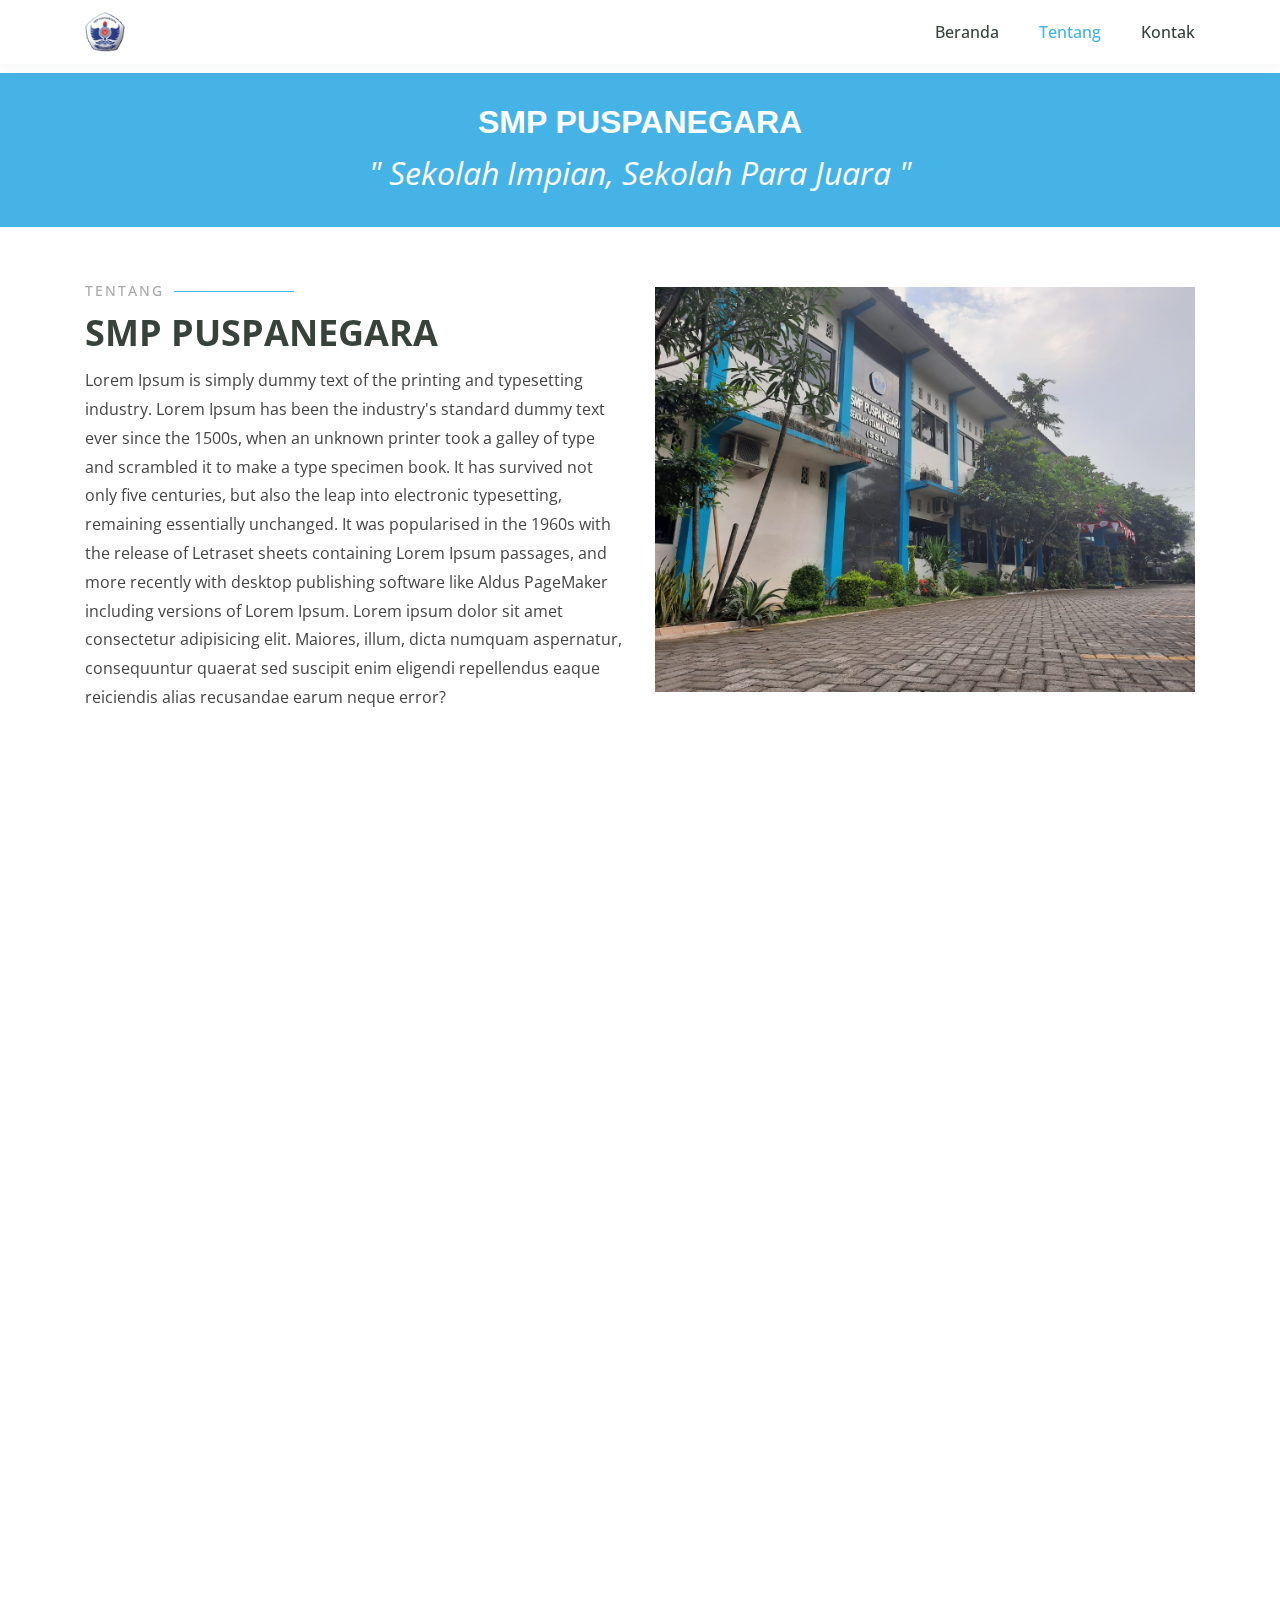
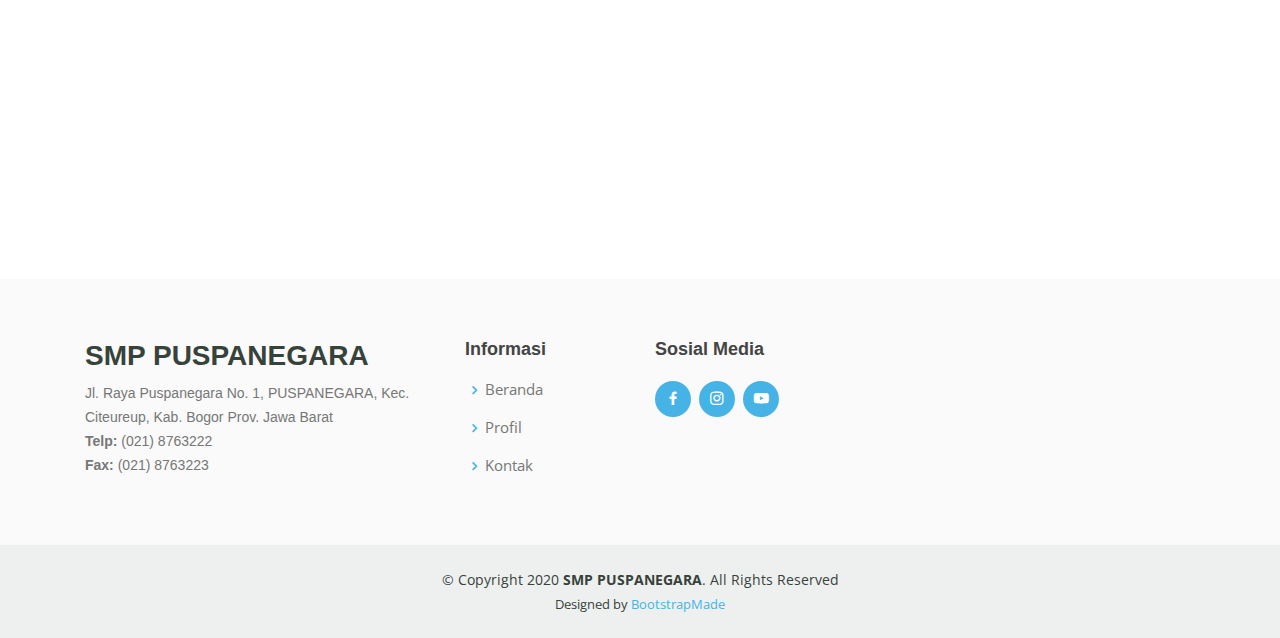
<file: about.html>
<!DOCTYPE html>
<html lang="en">

<head>
  <meta charset="utf-8">
  <meta content="width=device-width, initial-scale=1.0" name="viewport">

  <title>Tentang - SMP Puspanegara</title>
  <meta content="" name="descriptison">
  <meta content="" name="keywords">

  <link href="assets/mentor/img/logo-smp-puspanegara.png" rel="icon">

  <link href="https://fonts.googleapis.com/css?family=Open+Sans:300,300i,400,400i,600,600i,700,700i|Raleway:300,300i,400,400i,500,500i,600,600i,700,700i|Poppins:300,300i,400,400i,500,500i,600,600i,700,700i" rel="stylesheet">

  <link href="assets/mentor/vendor/bootstrap/css/bootstrap.min.css" rel="stylesheet">
  <link href="assets/mentor/vendor/icofont/icofont.min.css" rel="stylesheet">
  <link href="assets/mentor/vendor/boxicons/css/boxicons.min.css" rel="stylesheet">
  <link href="assets/mentor/vendor/remixicon/remixicon.css" rel="stylesheet">
  <link href="assets/mentor/vendor/owl.carousel/assets/owl.carousel.min.css" rel="stylesheet">
  <link href="assets/mentor/vendor/animate.css/animate.min.css" rel="stylesheet">
  <link href="assets/mentor/vendor/aos/aos.css" rel="stylesheet">

  <link href="assets/mentor/css/style.css" rel="stylesheet">
</head>

<body>

  <header id="header" class="fixed-top">
    <div class="container d-flex align-items-center">

      <a href="#" class="logo mr-auto"><img src="assets/mentor/img/logo-smp-puspanegara.png" alt="" class="img-fluid"></a>

      <nav class="nav-menu d-none d-lg-block">
        <ul>
          <li><a href="index.html">Beranda</a></li>
          <li class="active"><a href="about.html">Tentang</a></li>
          <li><a href="contact.html">Kontak</a></li>
        </ul>
      </nav>

    </div>
  </header>

  <main id="main">
    <div class="breadcrumbs" data-aos="fade-in">
      <div class="container">
        <h2>SMP PUSPANEGARA</h2>
        <p>" Sekolah Impian, Sekolah Para Juara "</p>
      </div>
    </div>

    <section id="about" class="about">
      <div class="container" data-aos="fade-up">

        <div class="row">
          <div class="col-lg-6 order-1 order-lg-2" data-aos="fade-left" data-aos-delay="100">
            <img src="assets/mentor/img/hero-bg.jpeg" class="img-fluid" alt="">
          </div>
          <div class="col-lg-6 pt-4 pt-lg-0 order-2 order-lg-1 content">
            <div class="section-title pb-0">
              <h2>tentang</h2>
              <p>SMP PUSPANEGARA</p>
            </div>
            <p>Lorem Ipsum is simply dummy text of the printing and typesetting industry. Lorem Ipsum has been the industry's standard dummy text ever since the 1500s, when an unknown printer took a galley of type and scrambled it to make a type specimen book. It has survived not only five centuries, but also the leap into electronic typesetting, remaining essentially unchanged. It was popularised in the 1960s with the release of Letraset sheets containing Lorem Ipsum passages, and more recently with desktop publishing software like Aldus PageMaker including versions of Lorem Ipsum. Lorem ipsum dolor sit amet consectetur adipisicing elit. Maiores, illum, dicta numquam aspernatur, consequuntur quaerat sed suscipit enim eligendi repellendus eaque reiciendis alias recusandae earum neque error?</p>

          </div>
        </div>

      </div>
    </section>

    <section class="vision-mission text-center" data-aos="fade-up">
      <h4 class="font-weight-bold">Visi dan Misi</h4>
      <h5 class="font-italic py-3">" Mewujudkan Peserta Didik Yang Cerdas Disiplin Dan Kreatif Cerdik Berlandaskan Iman Dan Taqwa "</h5>
    </section>

    <section class="events">
      <div class="container">

        <div class="section-title" data-aos="fade-up">
          <h2>SMP PUSPANEGARA</h2>
          <p>Ekstrakulikuler</p>
        </div>

        <div class="row justify-content-center" data-aos="fade-up">

          <div class="col-md-4 d-flex align-items-stretch">
            <div class="card">
              <div class="card-img">
                <img src="assets/mentor/img/events-1.jpg" alt="...">
              </div>
              <div class="card-body">
                <h5 class="card-title">Marching Band</h5>
              </div>
            </div>
          </div>

          <div class="col-md-4 d-flex align-items-stretch">
            <div class="card">
              <div class="card-img">
                <img src="assets/mentor/img/events-1.jpg" alt="...">
              </div>
              <div class="card-body">
                <h5 class="card-title">Palang Merah Remaja</h5>
              </div>
            </div>
          </div>

          <div class="col-md-4 d-flex align-items-stretch">
            <div class="card">
              <div class="card-img">
                <img src="assets/mentor/img/events-1.jpg" alt="...">
              </div>
              <div class="card-body">
                <h5 class="card-title">Pramuka</h5>
              </div>
            </div>
          </div>

          <div class="col-md-4 d-flex align-items-stretch">
            <div class="card">
              <div class="card-img">
                <img src="assets/mentor/img/events-1.jpg" alt="...">
              </div>
              <div class="card-body">
                <h5 class="card-title">Paskibra</h5>
              </div>
            </div>
          </div>

        </div>
      </div>
    </section>

  </main>

  <footer id="footer">

    <div class="footer-top">
      <div class="container">
        <div class="row">

          <div class="col-lg-4 col-md-6 footer-contact">
            <h3 class="font-weight-bold">SMP PUSPANEGARA</h3>
            <p>
              Jl. Raya Puspanegara No. 1, PUSPANEGARA, Kec. Citeureup, Kab. Bogor Prov. Jawa Barat<br>
              <strong>Telp:</strong>  (021) 8763222<br>
              <strong>Fax:</strong> (021) 8763223<br>
            </p>
          </div>

          <div class="col-lg-2 col-md-6 footer-links">
            <h4>Informasi</h4>
            <ul>
              <li><i class="bx bx-chevron-right"></i> <a href="#">Beranda</a></li>
              <li><i class="bx bx-chevron-right"></i> <a href="#">Profil</a></li>
              <li><i class="bx bx-chevron-right"></i> <a href="#">Kontak</a></li>
            </ul>
          </div>

          <div class="col-lg-3 col-md-6 footer-links">
            <h4>Sosial Media</h4>
            <div class="social-links text-left">
              <a href="#" class="facebook"><i class="bx bxl-facebook"></i></a>
              <a href="#" class="instagram"><i class="bx bxl-instagram"></i></a>
              <a href="#" class="youtube"><i class="bx bxl-youtube"></i></a>
            </div>
          </div>

        </div>
      </div>
    </div>

    <div class="container py-4">

      <div class="text-center">
        <div class="copyright">
          &copy; Copyright 2020 <strong><span>SMP PUSPANEGARA</span></strong>. All Rights Reserved
        </div>
        <div class="credits">
          <!-- All the links in the footer should remain intact. -->
          <!-- You can delete the links only if you purchased the pro version. -->
          <!-- Licensing information: https://bootstrapmade.com/license/ -->
          <!-- Purchase the pro version with working PHP/AJAX contact form: https://bootstrapmade.com/mentor-free-education-bootstrap-theme/ -->
          Designed by <a href="https://bootstrapmade.com/">BootstrapMade</a>
        </div>
      </div>
    </div>
  </footer>

  <a href="#" class="back-to-top"><i class="bx bx-up-arrow-alt"></i></a>
  <!-- <div id="preloader"></div> -->

  <script src="assets/mentor/vendor/jquery/jquery.min.js"></script>
  <script src="assets/mentor/vendor/bootstrap/js/bootstrap.bundle.min.js"></script>
  <script src="assets/mentor/vendor/jquery.easing/jquery.easing.min.js"></script>
  <script src="assets/mentor/vendor/php-email-form/validate.js"></script>
  <script src="assets/mentor/vendor/waypoints/jquery.waypoints.min.js"></script>
  <script src="assets/mentor/vendor/counterup/counterup.min.js"></script>
  <script src="assets/mentor/vendor/owl.carousel/owl.carousel.min.js"></script>
  <script src="assets/mentor/vendor/aos/aos.js"></script>

  <script src="assets/mentor/js/main.js"></script>

</body>

</html>
</file>
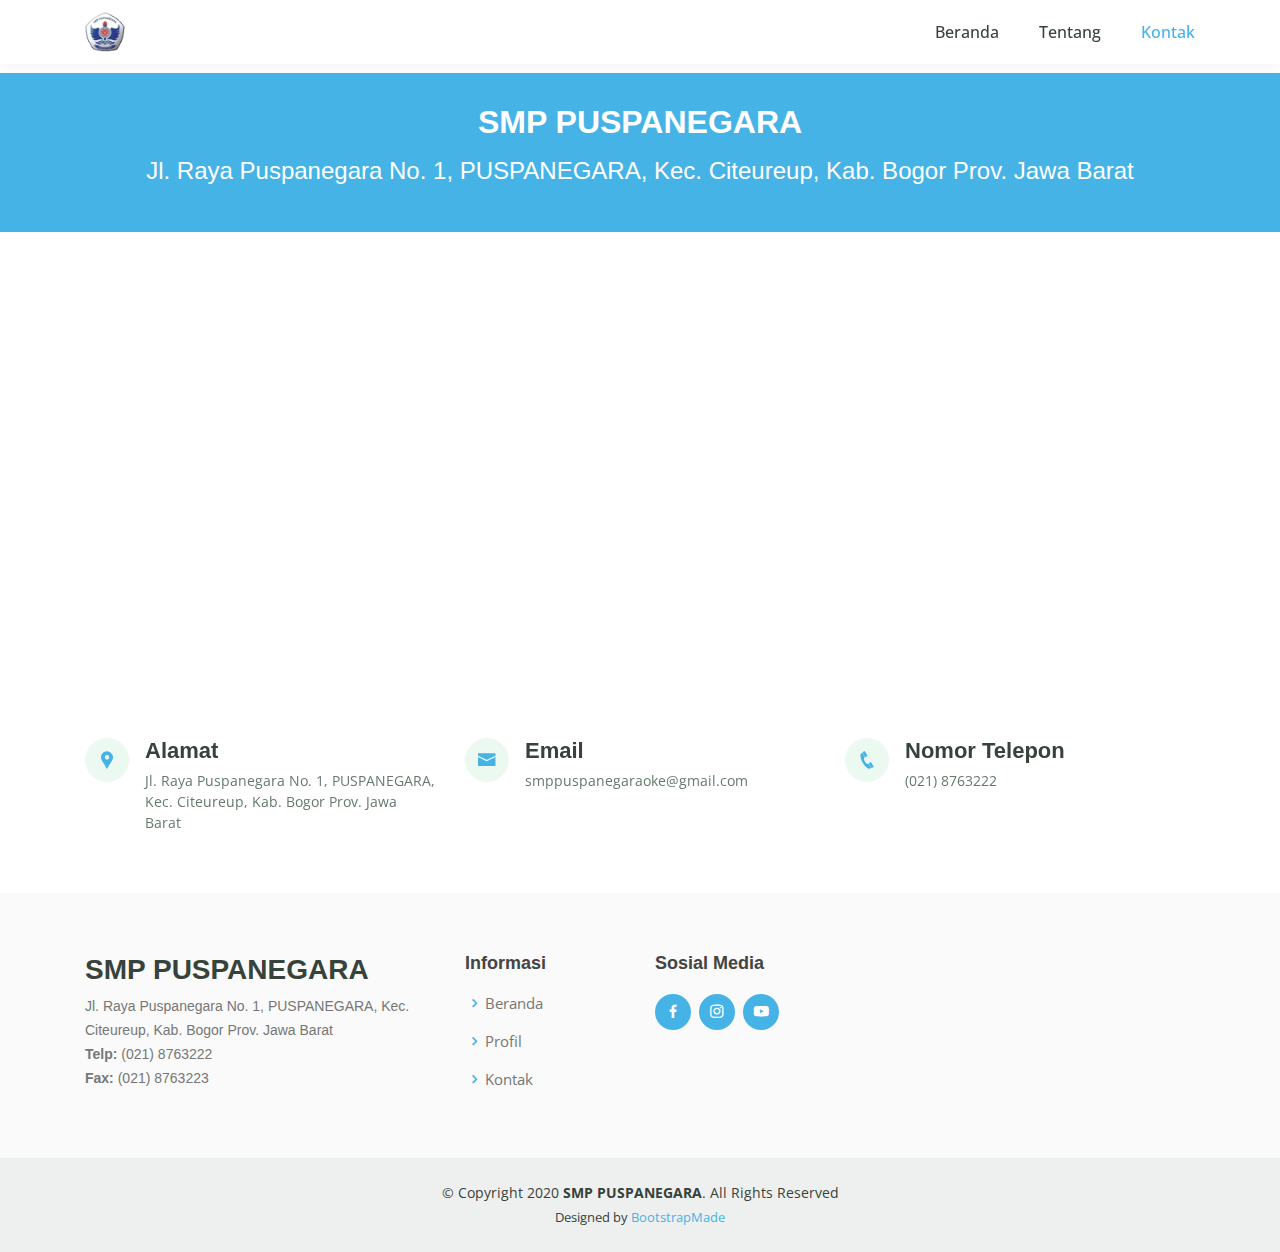
<file: contact.html>
<!DOCTYPE html>
<html lang="en">

<head>
  <meta charset="utf-8">
  <meta content="width=device-width, initial-scale=1.0" name="viewport">

  <title>Kontak - SMP Puspanegara</title>
  <meta content="" name="descriptison">
  <meta content="" name="keywords">

  <link href="assets/mentor/img/logo-smp-puspanegara.png" rel="icon">

  <link href="https://fonts.googleapis.com/css?family=Open+Sans:300,300i,400,400i,600,600i,700,700i|Raleway:300,300i,400,400i,500,500i,600,600i,700,700i|Poppins:300,300i,400,400i,500,500i,600,600i,700,700i" rel="stylesheet">

  <link href="assets/mentor/vendor/bootstrap/css/bootstrap.min.css" rel="stylesheet">
  <link href="assets/mentor/vendor/icofont/icofont.min.css" rel="stylesheet">
  <link href="assets/mentor/vendor/boxicons/css/boxicons.min.css" rel="stylesheet">
  <link href="assets/mentor/vendor/remixicon/remixicon.css" rel="stylesheet">
  <link href="assets/mentor/vendor/owl.carousel/assets/owl.carousel.min.css" rel="stylesheet">
  <link href="assets/mentor/vendor/animate.css/animate.min.css" rel="stylesheet">
  <link href="assets/mentor/vendor/aos/aos.css" rel="stylesheet">

  <link href="assets/mentor/css/style.css" rel="stylesheet">
</head>

<body>

  <header id="header" class="fixed-top">
    <div class="container d-flex align-items-center">

      <a href="#" class="logo mr-auto"><img src="assets/mentor/img/logo-smp-puspanegara.png" alt="" class="img-fluid"></a>

      <nav class="nav-menu d-none d-lg-block">
        <ul>
          <li><a href="index.html">Beranda</a></li>
          <li><a href="about.html">Tentang</a></li>
          <li class="active"><a href="contact.html">Kontak</a></li>
        </ul>
      </nav>

    </div>
  </header>

  <main id="main">

    <div class="breadcrumbs" data-aos="fade-in">
      <div class="container">
        <h2>SMP PUSPANEGARA</h2>
        <h4 class="py-2">Jl. Raya Puspanegara No. 1, PUSPANEGARA, Kec. Citeureup, Kab. Bogor Prov. Jawa Barat</h4>
      </div>
    </div>

    <section id="contact" class="contact">
      <div data-aos="fade-up">
        <iframe style="border:0; width: 100%; height: 400px;" src="https://www.google.com/maps/embed?pb=!1m18!1m12!1m3!1d15184.801172283589!2d106.86623621078364!3d-6.487154025401649!2m3!1f0!2f0!3f0!3m2!1i1024!2i768!4f13.1!3m3!1m2!1s0x0%3A0xd24f8e221cdd13c8!2sSmp%20Puspanegara!5e0!3m2!1sen!2sid!4v1601556168365!5m2!1sen!2sid" frameborder="0" allowfullscreen></iframe>
      </div>

      <div class="container" data-aos="fade-up">

        <div class="row list-info">

          <div class="col-md-4">
            <div class="info">
              <div class="address">
                <i class="icofont-google-map"></i>
                <h4>Alamat</h4>
                <p>Jl. Raya Puspanegara No. 1, PUSPANEGARA, Kec. Citeureup, Kab. Bogor Prov. Jawa Barat</p>
              </div>
            </div>
          </div>

          <div class="col-md-4">
            <div class="info">
              <div>
                <i class="icofont-envelope"></i>
                <h4>Email</h4>
                <p>smppuspanegaraoke@gmail.com</p>
              </div>
            </div>
          </div>

          <div class="col-md-4">
            <div class="info">
              <div>
                <i class="icofont-phone"></i>
                <h4>Nomor Telepon</h4>
                <p>(021) 8763222</p>
              </div>
            </div>
          </div>

        </div>

      </div>
    </section>

  </main>

  <footer id="footer">

    <div class="footer-top">
      <div class="container">
        <div class="row">

          <div class="col-lg-4 col-md-6 footer-contact">
            <h3 class="font-weight-bold">SMP PUSPANEGARA</h3>
            <p>
              Jl. Raya Puspanegara No. 1, PUSPANEGARA, Kec. Citeureup, Kab. Bogor Prov. Jawa Barat<br>
              <strong>Telp:</strong>  (021) 8763222<br>
              <strong>Fax:</strong> (021) 8763223<br>
            </p>
          </div>

          <div class="col-lg-2 col-md-6 footer-links">
            <h4>Informasi</h4>
            <ul>
              <li><i class="bx bx-chevron-right"></i> <a href="#">Beranda</a></li>
              <li><i class="bx bx-chevron-right"></i> <a href="#">Profil</a></li>
              <li><i class="bx bx-chevron-right"></i> <a href="#">Kontak</a></li>
            </ul>
          </div>

          <div class="col-lg-3 col-md-6 footer-links">
            <h4>Sosial Media</h4>
            <div class="social-links text-left">
              <a href="#" class="facebook"><i class="bx bxl-facebook"></i></a>
              <a href="#" class="instagram"><i class="bx bxl-instagram"></i></a>
              <a href="#" class="youtube"><i class="bx bxl-youtube"></i></a>
            </div>
          </div>

        </div>
      </div>
    </div>

    <div class="container py-4">

      <div class="text-center">
        <div class="copyright">
          &copy; Copyright 2020 <strong><span>SMP PUSPANEGARA</span></strong>. All Rights Reserved
        </div>
        <div class="credits">
          <!-- All the links in the footer should remain intact. -->
          <!-- You can delete the links only if you purchased the pro version. -->
          <!-- Licensing information: https://bootstrapmade.com/license/ -->
          <!-- Purchase the pro version with working PHP/AJAX contact form: https://bootstrapmade.com/mentor-free-education-bootstrap-theme/ -->
          Designed by <a href="https://bootstrapmade.com/">BootstrapMade</a>
        </div>
      </div>
    </div>
  </footer>

  <a href="#" class="back-to-top"><i class="bx bx-up-arrow-alt"></i></a>

  <!-- Vendor JS Files -->
  <script src="assets/mentor/vendor/jquery/jquery.min.js"></script>
  <script src="assets/mentor/vendor/bootstrap/js/bootstrap.bundle.min.js"></script>
  <script src="assets/mentor/vendor/jquery.easing/jquery.easing.min.js"></script>
  <script src="assets/mentor/vendor/php-email-form/validate.js"></script>
  <script src="assets/mentor/vendor/waypoints/jquery.waypoints.min.js"></script>
  <script src="assets/mentor/vendor/counterup/counterup.min.js"></script>
  <script src="assets/mentor/vendor/owl.carousel/owl.carousel.min.js"></script>
  <script src="assets/mentor/vendor/aos/aos.js"></script>

  <!-- Template Main JS File -->
  <script src="assets/mentor/js/main.js"></script>

</body>

</html>
</file>
<file: assets/mentor/css/style.css>
/**
* Template Name: Mentor - v2.1.0
* Template URL: https://bootstrapmade.com/mentor-free-education-bootstrap-theme/
* Author: BootstrapMade.com
* License: https://bootstrapmade.com/license/
*/

/*--------------------------------------------------------------
# General
--------------------------------------------------------------*/

:root {
  --primary-color: #46b3e6;
}

body {
  font-family: "Open Sans", sans-serif;
  color: #444444;
}

a {
  color: #5fcf80;
}

a:hover {
  color: #86db9f;
  text-decoration: none;
}

h1, h2, h3, h4, h5, h6 {
  font-family: "Noto Sans", sans-serif;
}

/*--------------------------------------------------------------
# Back to top button
--------------------------------------------------------------*/
.back-to-top {
  position: fixed;
  display: none;
  right: 15px;
  bottom: 15px;
  z-index: 99999;
}

.back-to-top i {
  display: flex;
  align-items: center;
  justify-content: center;
  font-size: 26px;
  width: 50px;
  height: 50px;
  border-radius: 50px;
  background: var(--primary-color);
  color: #fff;
  transition: all 0.4s;
}

.back-to-top i:hover {
  background: #3ac162;
  color: #fff;
}

/*--------------------------------------------------------------
# Preloader
--------------------------------------------------------------*/
#preloader {
  position: fixed;
  top: 0;
  left: 0;
  right: 0;
  bottom: 0;
  z-index: 9999;
  overflow: hidden;
  background: #fff;
}

#preloader:before {
  content: "";
  position: fixed;
  top: calc(50% - 30px);
  left: calc(50% - 30px);
  border: 6px solid #5fcf80;
  border-top-color: #fff;
  border-bottom-color: #fff;
  border-radius: 50%;
  width: 60px;
  height: 60px;
  -webkit-animation: animate-preloader 1s linear infinite;
  animation: animate-preloader 1s linear infinite;
}

@-webkit-keyframes animate-preloader {
  0% {
    transform: rotate(0deg);
  }
  100% {
    transform: rotate(360deg);
  }
}

@keyframes animate-preloader {
  0% {
    transform: rotate(0deg);
  }
  100% {
    transform: rotate(360deg);
  }
}

/*--------------------------------------------------------------
# Disable aos animation delay on mobile devices
--------------------------------------------------------------*/
@media screen and (max-width: 768px) {
  [data-aos-delay] {
    transition-delay: 0 !important;
  }
}

/*--------------------------------------------------------------
# Header
--------------------------------------------------------------*/
#header {
  background: #fff;
  transition: all 0.5s;
  z-index: 997;
  padding: 10px 0;
  box-shadow: 0px 0 18px rgba(55, 66, 59, 0.08);
}

#header .logo {
  font-size: 32px;
  margin: 0;
  padding: 0;
  line-height: 1;
  font-weight: 600;
  letter-spacing: 1px;
  text-transform: uppercase;
  font-family: "Open Sans", sans-serif;
}

#header .logo a {
  color: #5fcf80;
}

#header .logo img {
  max-height: 40px;
}

@media (max-width: 992px) {
  #header .logo {
    font-size: 28px;
  }
}

/*--------------------------------------------------------------
# Navigation Menu
--------------------------------------------------------------*/
/* Desktop Navigation */
.nav-menu ul {
  margin: 0;
  padding: 0;
  list-style: none;
}

.nav-menu > ul {
  display: flex;
}

.nav-menu > ul > li {
  position: relative;
  white-space: nowrap;
  padding: 10px 0 10px 40px;
}

.nav-menu a {
  display: block;
  position: relative;
  color: #37423b;
  transition: 0.3s;
  font-size: 16px;
  font-family: "Open Sans", sans-serif;
  font-weight: 500;
}

.nav-menu a:hover, .nav-menu .active > a, .nav-menu li:hover > a {
  color: var(--primary-color);
}

.nav-menu .drop-down ul {
  display: block;
  position: absolute;
  left: 24px;
  top: calc(100% + 30px);
  z-index: 99;
  opacity: 0;
  visibility: hidden;
  padding: 10px 0;
  background: #fff;
  box-shadow: 0px 0px 30px rgba(127, 137, 161, 0.3);
  transition: 0.3s;
  border-radius: 4px;
}

.nav-menu .drop-down:hover > ul {
  opacity: 1;
  top: 100%;
  visibility: visible;
}

.nav-menu .drop-down li {
  min-width: 180px;
  position: relative;
}

.nav-menu .drop-down ul a {
  padding: 10px 20px;
  font-size: 14px;
  font-weight: 500;
  text-transform: none;
  color: #37423b;
}

.nav-menu .drop-down ul a:hover, .nav-menu .drop-down ul .active > a, .nav-menu .drop-down ul li:hover > a {
  color: var(--primary-color);
}

.nav-menu .drop-down > a:after {
  content: "\ea99";
  font-family: IcoFont;
  padding-left: 5px;
}

.nav-menu .drop-down .drop-down ul {
  top: 0;
  left: calc(100% - 30px);
}

.nav-menu .drop-down .drop-down:hover > ul {
  opacity: 1;
  top: 0;
  left: 100%;
}

.nav-menu .drop-down .drop-down > a {
  padding-right: 35px;
}

.nav-menu .drop-down .drop-down > a:after {
  content: "\eaa0";
  font-family: IcoFont;
  position: absolute;
  right: 15px;
}

@media (max-width: 1366px) {
  .nav-menu .drop-down .drop-down ul {
    left: -90%;
  }
  .nav-menu .drop-down .drop-down:hover > ul {
    left: -100%;
  }
  .nav-menu .drop-down .drop-down > a:after {
    content: "\ea9d";
  }
}

/* Get Startet Button */
.get-started-btn {
  margin-left: 22px;
  background: #5fcf80;
  color: #fff;
  border-radius: 50px;
  padding: 8px 25px;
  white-space: nowrap;
  transition: 0.3s;
  font-size: 14px;
  display: inline-block;
}

.get-started-btn:hover {
  background: #3ac162;
  color: #fff;
}

@media (max-width: 768px) {
  .get-started-btn {
    margin: 0 48px 0 0;
    padding: 6px 18px;
  }
}

/* Mobile Navigation */
.mobile-nav-toggle {
  position: fixed;
  top: 17px;
  right: 15px;
  z-index: 9998;
  border: 0;
  background: none;
  font-size: 24px;
  transition: all 0.4s;
  outline: none !important;
  line-height: 1;
  cursor: pointer;
  text-align: right;
}

.mobile-nav-toggle i {
  color: #37423b;
}

.mobile-nav {
  position: fixed;
  top: 55px;
  right: 15px;
  bottom: 15px;
  left: 15px;
  z-index: 9999;
  overflow-y: auto;
  background: #fff;
  transition: ease-in-out 0.2s;
  opacity: 0;
  visibility: hidden;
  border-radius: 10px;
  padding: 10px 0;
}

.mobile-nav * {
  margin: 0;
  padding: 0;
  list-style: none;
}

.mobile-nav a {
  display: block;
  position: relative;
  color: #37423b;
  padding: 10px 20px;
  font-weight: 500;
  outline: none;
}

.mobile-nav a:hover, .mobile-nav .active > a, .mobile-nav li:hover > a {
  color: var(--primary-color);
  text-decoration: none;
}

.mobile-nav .drop-down > a:after {
  content: "\ea99";
  font-family: IcoFont;
  padding-left: 10px;
  position: absolute;
  right: 15px;
}

.mobile-nav .active.drop-down > a:after {
  content: "\eaa1";
}

.mobile-nav .drop-down > a {
  padding-right: 35px;
}

.mobile-nav .drop-down ul {
  display: none;
  overflow: hidden;
}

.mobile-nav .drop-down li {
  padding-left: 20px;
}

.mobile-nav-overly {
  width: 100%;
  height: 100%;
  z-index: 9997;
  top: 0;
  left: 0;
  position: fixed;
  background: rgba(32, 38, 34, 0.6);
  overflow: hidden;
  display: none;
  transition: ease-in-out 0.2s;
}

.mobile-nav-active {
  overflow: hidden;
}

.mobile-nav-active .mobile-nav {
  opacity: 1;
  visibility: visible;
}

.mobile-nav-active .mobile-nav-toggle i {
  color: #fff;
}

/*--------------------------------------------------------------
# Hero Section
--------------------------------------------------------------*/
#hero {
  width: 100%;
  height: 100vh;
  background: url("../img/hero-bg.jpeg") top center;
  background-size: cover;
  position: relative;
}

#hero:before {
  content: "";
  background: rgba(0, 0, 0, 0.4);
  position: absolute;
  bottom: 0;
  top: 0;
  left: 0;
  right: 0;
}

#hero .container {
  padding-top: 72px;
}

@media (max-width: 992px) {
  #hero .container {
    padding-top: 62px;
  }
}

#hero h1 {
  margin: 0;
  font-size: 48px;
  font-weight: 700;
  line-height: 56px;
  color: #fff;
  font-family: "Open Sans", sans-serif;
}

#hero h2 {
  color: #eee;
  margin: 10px 0 0 0;
  font-size: 24px;
}

#hero .btn-get-started {
  font-family: "Noto Sans", sans-serif;
  font-weight: 500;
  font-size: 15px;
  letter-spacing: 1px;
  display: inline-block;
  padding: 10px 35px;
  border-radius: 50px;
  transition: 0.5s;
  margin-top: 30px;
  border: 2px solid #fff;
  color: #fff;
}

#hero .btn-get-started:hover {
  background: #5fcf80;
  border: 2px solid #5fcf80;
}

@media (min-width: 1024px) {
  #hero {
    background-attachment: fixed;
  }
}

@media (max-width: 768px) {
  #hero {
    height: 100vh;
  }
  #hero h1 {
    font-size: 28px;
    line-height: 36px;
  }
  #hero h2 {
    font-size: 18px;
    line-height: 24px;
  }
}

@media (max-width: 1024px) {
  #hero .container {
    text-align: center;
  }
}

/*--------------------------------------------------------------
# Sections General
--------------------------------------------------------------*/
section {
  padding: 60px 0;
  overflow: hidden;
}

.section-bg {
  background-color: #f6f7f6;
}

.section-title {
  padding-bottom: 40px;
}

.section-title h2 {
  font-size: 14px;
  font-weight: 500;
  padding: 0;
  line-height: 1px;
  margin: 0 0 5px 0;
  letter-spacing: 2px;
  text-transform: uppercase;
  color: #aaaaaa;
  font-family: "Open Sans", sans-serif;
}

.section-title h2::after {
  content: "";
  width: 120px;
  height: 1px;
  display: inline-block;
  background: var(--primary-color);
  margin: 4px 10px;
}

.section-title p {
  margin: 0;
  margin: 0;
  font-size: 36px;
  font-weight: 700;
  text-transform: uppercase;
  font-family: "Open Sans", sans-serif;
  color: #37423b;
}

.breadcrumbs {
  margin-top: 73px;
  text-align: center;
  background: var(--primary-color);
  padding: 30px 0;
  color: #fff;
}

@media (max-width: 992px) {
  .breadcrumbs {
    margin-top: 63px;
  }
}

.breadcrumbs h2 {
  font-size: 32px;
  font-weight: bold;
}

.breadcrumbs p {
  font-size: 32px;
  margin-bottom: 0;
  font-style: italic;
}

/*--------------------------------------------------------------
# About
--------------------------------------------------------------*/
/* .about .content h3 {
  font-weight: 600;
  font-size: 26px;
}

.about .content ul {
  list-style: none;
  padding: 0;
}

.about .content ul li {
  padding-bottom: 10px;
}

.about .content ul i {
  font-size: 20px;
  padding-right: 4px;
  color: #46b3e6;
} */

.about .content p {
  line-height: 1.8;
}

.about .content .learn-more-btn {
  background: var(--primary-color);
  color: #fff;
  border-radius: 50px;
  padding: 10px 26px;
  white-space: nowrap;
  transition: 0.3s;
  font-size: 14px;
  display: inline-block;
}

.about .content .learn-more-btn:hover {
  background: #2aa1d8;
  color: #fff;
}

@media (max-width: 768px) {
  .about .content .learn-more-btn {
    margin: 0 48px 0 0;
    padding: 10px 26px;
  }

  .about .content p {
    padding-top: 20px;
    line-height: normal;
  }
}

/*--------------------------------------------------------------
# Counts
--------------------------------------------------------------*/
.counts {
  padding: 30px 0;
}

.counts .counters span {
  font-size: 48px;
  display: block;
  color: var(--primary-color);
  font-weight: 700;
}

.counts .counters p {
  padding: 0;
  margin: 0 0 20px 0;
  font-family: "Noto Sans", sans-serif;
  font-size: 15px;
  font-weight: 600;
  color: #37423b;
}

/*--------------------------------------------------------------
# Why Us
--------------------------------------------------------------*/
.why-us .content {
  padding: 30px;
  background: #5fcf80;
  border-radius: 4px;
  color: #fff;
}

.why-us .content h3 {
  font-weight: 700;
  font-size: 34px;
  margin-bottom: 30px;
}

.why-us .content p {
  margin-bottom: 30px;
}

.why-us .content .more-btn {
  display: inline-block;
  background: rgba(255, 255, 255, 0.2);
  padding: 6px 30px 8px 30px;
  color: #fff;
  border-radius: 50px;
  transition: all ease-in-out 0.4s;
}

.why-us .content .more-btn i {
  font-size: 14px;
}

.why-us .content .more-btn:hover {
  color: #5fcf80;
  background: #fff;
}

.why-us .icon-boxes .icon-box {
  text-align: center;
  background: #fff;
  padding: 40px 30px;
  width: 100%;
  border: 1px solid #eef0ef;
}

.why-us .icon-boxes .icon-box i {
  font-size: 32px;
  padding: 18px;
  color: #5fcf80;
  margin-bottom: 30px;
  background: #ecf9f0;
  border-radius: 50px;
}

.why-us .icon-boxes .icon-box h4 {
  font-size: 20px;
  font-weight: 700;
  margin: 0 0 30px 0;
}

.why-us .icon-boxes .icon-box p {
  font-size: 15px;
  color: #848484;
}

/*--------------------------------------------------------------
# Features
--------------------------------------------------------------*/
.features {
  padding-top: 0px;
}

.features .icon-box {
  display: flex;
  align-items: center;
  padding: 20px;
  transition: 0.3s;
  border: 1px solid #eef0ef;
}

.features .icon-box i {
  font-size: 32px;
  padding-right: 10px;
  line-height: 1;
}

.features .icon-box h3 {
  font-weight: 700;
  margin: 0;
  padding: 0;
  line-height: 1;
  font-size: 16px;
}

.features .icon-box h3 a {
  color: #37423b;
  transition: 0.3s;
}

/* .features .icon-box:hover {
  border-color: #46b3e6;
}

.features .icon-box:hover h3 a {
  color: #46b3e6;
} */

/*--------------------------------------------------------------
# Courses
--------------------------------------------------------------*/
.courses .course-item {
  border-radius: 5px;
  border: 1px solid #eef0ef;
}

.courses .course-content {
  padding: 15px;
}

.courses .course-content h3 {
  font-weight: 700;
  font-size: 20px;
}

.courses .course-content h3 a {
  color: #37423b;
  transition: 0.3s;
}

.courses .course-content h3 a:hover {
  color: #5fcf80;
}

.courses .course-content p {
  font-size: 14px;
  color: #777777;
}

.courses .course-content h4 {
  font-size: 14px;
  background: #5fcf80;
  padding: 7px 14px;
  color: #fff;
  margin: 0;
}

.courses .course-content .price {
  margin: 0;
  font-weight: 700;
  font-size: 18px;
  color: #37423b;
}

.courses .trainer {
  padding-top: 15px;
  border-top: 1px solid #eef0ef;
}

.courses .trainer .trainer-profile img {
  max-width: 50px;
  border-radius: 50px;
}

.courses .trainer .trainer-profile span {
  padding-left: 10px;
  font-weight: 600;
  font-size: 16px;
  color: #5a6c60;
}

.courses .trainer .trainer-rank {
  font-size: 18px;
  color: #657a6d;
}

/*--------------------------------------------------------------
# Trainers
--------------------------------------------------------------*/
.trainers .member {
  text-align: center;
  margin-bottom: 20px;
  background: #fff;
  border: 1px solid #eef0ef;
}

.trainers .member img {
  margin: -1px -1px 30px -1px;
}

.trainers .member .member-content {
  padding: 0 20px 30px 20px;
}

.trainers .member h4 {
  font-weight: 700;
  margin-bottom: 2px;
  font-size: 18px;
}

.trainers .member span {
  font-style: italic;
  display: block;
  font-size: 13px;
}

.trainers .member p {
  padding-top: 10px;
  font-size: 14px;
  font-style: italic;
  color: #aaaaaa;
}

.trainers .member .social {
  margin-top: 15px;
}

.trainers .member .social a {
  color: #7e9486;
  transition: 0.3s;
}

.trainers .member .social a:hover {
  color: #5fcf80;
}

.trainers .member .social i {
  font-size: 18px;
  margin: 0 2px;
}

/*--------------------------------------------------------------
# Testimonials
--------------------------------------------------------------*/
.testimonials .testimonial-wrap {
  padding-left: 50px;
}

.testimonials .testimonial-item {
  box-sizing: content-box;
  padding: 30px 30px 30px 60px;
  margin: 30px 15px;
  min-height: 200px;
  border: 1px solid #eef0ef;
  position: relative;
  background: #fff;
}

.testimonials .testimonial-item .testimonial-img {
  width: 90px;
  border-radius: 10px;
  border: 6px solid #fff;
  position: absolute;
  left: -45px;
}

.testimonials .testimonial-item h3 {
  font-size: 18px;
  font-weight: bold;
  margin: 10px 0 5px 0;
  color: #111;
}

.testimonials .testimonial-item h4 {
  font-size: 14px;
  color: #999;
  margin: 0;
}

.testimonials .testimonial-item .quote-icon-left, .testimonials .testimonial-item .quote-icon-right {
  color: #c1ecce;
  font-size: 26px;
}

.testimonials .testimonial-item .quote-icon-left {
  display: inline-block;
  left: -5px;
  position: relative;
}

.testimonials .testimonial-item .quote-icon-right {
  display: inline-block;
  right: -5px;
  position: relative;
  top: 10px;
}

.testimonials .testimonial-item p {
  font-style: italic;
  margin: 15px auto 15px auto;
}

.testimonials .owl-nav, .testimonials .owl-dots {
  margin-top: 5px;
  text-align: center;
}

.testimonials .owl-dot {
  display: inline-block;
  margin: 0 5px;
  width: 12px;
  height: 12px;
  border-radius: 50%;
  background-color: #ddd !important;
}

.testimonials .owl-dot.active {
  background-color: #5fcf80 !important;
}

@media (max-width: 767px) {
  .testimonials .testimonial-wrap {
    padding-left: 0;
  }
  .testimonials .testimonial-item {
    padding: 30px;
    margin: 15px;
  }
  .testimonials .testimonial-item .testimonial-img {
    position: static;
    left: auto;
  }
}

/*--------------------------------------------------------------
# Cource Details
--------------------------------------------------------------*/
.course-details h3 {
  font-size: 24px;
  margin: 30px 0 15px 0;
  font-weight: 700;
  position: relative;
  padding-bottom: 10px;
}

.course-details h3:before {
  content: '';
  position: absolute;
  display: block;
  width: 100%;
  height: 1px;
  background: #eef0ef;
  bottom: 0;
  left: 0;
}

.course-details h3:after {
  content: '';
  position: absolute;
  display: block;
  width: 60px;
  height: 1px;
  background: #5fcf80;
  bottom: 0;
  left: 0;
}

.course-details .course-info {
  background: #f6f7f6;
  padding: 10px 15px;
  margin-bottom: 15px;
}

.course-details .course-info h5 {
  font-weight: 400;
  font-size: 16px;
  margin: 0;
  font-family: "Open Sans", sans-serif;
}

.course-details .course-info p {
  margin: 0;
  font-weight: 600;
}

.course-details .course-info a {
  color: #657a6d;
}

/*--------------------------------------------------------------
# Cource Details Tabs
--------------------------------------------------------------*/
.cource-details-tabs {
  overflow: hidden;
  padding-top: 0;
}

.cource-details-tabs .nav-tabs {
  border: 0;
}

.cource-details-tabs .nav-link {
  border: 0;
  padding: 12px 15px 12px 0;
  transition: 0.3s;
  color: #37423b;
  border-radius: 0;
  border-right: 2px solid #e2e7e4;
  font-weight: 600;
  font-size: 15px;
}

.cource-details-tabs .nav-link:hover {
  color: #5fcf80;
}

.cource-details-tabs .nav-link.active {
  color: #5fcf80;
  border-color: #5fcf80;
}

.cource-details-tabs .tab-pane.active {
  -webkit-animation: fadeIn 0.5s ease-out;
  animation: fadeIn 0.5s ease-out;
}

.cource-details-tabs .details h3 {
  font-size: 26px;
  font-weight: 600;
  margin-bottom: 20px;
  color: #37423b;
}

.cource-details-tabs .details p {
  color: #777777;
}

.cource-details-tabs .details p:last-child {
  margin-bottom: 0;
}

@media (max-width: 992px) {
  .cource-details-tabs .nav-link {
    border: 0;
    padding: 15px;
  }
  .cource-details-tabs .nav-link.active {
    color: #fff;
    background: #5fcf80;
  }
}

/*--------------------------------------------------------------
# Events
--------------------------------------------------------------*/
.events .card {
  border: 0;
  padding: 0 30px;
  margin-bottom: 60px;
  position: relative;
}

.events .card-img {
  width: calc(100% + 60px);
  margin-left: -30px;
  overflow: hidden;
  z-index: 9;
  border-radius: 0;
}

.events .card-img img {
  max-width: 100%;
  transition: all 0.3s ease-in-out;
}

.events .card-body {
  z-index: 10;
  background: #fff;
  border-top: 4px solid #fff;
  padding: 10px 20px;
  box-shadow: 0px 2px 15px rgba(0, 0, 0, 0.1);
  margin-top: -20px;
  transition: 0.3s;
}

.events .card-title {
  font-weight: 700;
  text-align: center;
  margin-bottom: 0;
}

.events .card-title a {
  color: #37423b;
  transition: 0.3s;
}

.events .card-text {
  color: #5e5e5e;
}

.events .read-more a {
  color: #777777;
  text-transform: uppercase;
  font-weight: 600;
  font-size: 12px;
  transition: 0.3s;
}

.events .read-more a:hover {
  color: #5fcf80;
}

.events .card:hover img {
  transform: scale(1.1);
}

.events .card:hover .card-body {
  border-color: var(--primary-color);
}

.events .card:hover .card-body .card-title a {
  color: var(--primary-color);
}

/*--------------------------------------------------------------
# Pricing
--------------------------------------------------------------*/
.pricing .box {
  padding: 20px;
  background: #fff;
  text-align: center;
  border: 1px solid #eef0ef;
  border-radius: 0;
  position: relative;
  overflow: hidden;
}

.pricing h3 {
  font-weight: 400;
  margin: -20px -20px 20px -20px;
  padding: 20px 15px;
  font-size: 16px;
  font-weight: 600;
  color: #777777;
  background: #f8f8f8;
}

.pricing h4 {
  font-size: 36px;
  color: #5fcf80;
  font-weight: 600;
  font-family: "Open Sans", sans-serif;
  margin-bottom: 20px;
}

.pricing h4 sup {
  font-size: 20px;
  top: -15px;
  left: -3px;
}

.pricing h4 span {
  color: #bababa;
  font-size: 16px;
  font-weight: 300;
}

.pricing ul {
  padding: 0;
  list-style: none;
  color: #444444;
  text-align: center;
  line-height: 20px;
  font-size: 14px;
}

.pricing ul li {
  padding-bottom: 16px;
}

.pricing ul i {
  color: #5fcf80;
  font-size: 18px;
  padding-right: 4px;
}

.pricing ul .na {
  color: #ccc;
  text-decoration: line-through;
}

.pricing .btn-wrap {
  margin: 20px -20px -20px -20px;
  padding: 20px 15px;
  background: #f8f8f8;
  text-align: center;
}

.pricing .btn-buy {
  background: #5fcf80;
  display: inline-block;
  padding: 8px 35px;
  border-radius: 50px;
  color: #fff;
  transition: none;
  font-size: 14px;
  font-weight: 400;
  font-family: "Noto Sans", sans-serif;
  font-weight: 600;
  transition: 0.3s;
}

.pricing .btn-buy:hover {
  background: #3ac162;
}

.pricing .featured h3 {
  color: #fff;
  background: #5fcf80;
}

.pricing .advanced {
  width: 200px;
  position: absolute;
  top: 18px;
  right: -68px;
  transform: rotate(45deg);
  z-index: 1;
  font-size: 14px;
  padding: 1px 0 3px 0;
  background: #5fcf80;
  color: #fff;
}

/*--------------------------------------------------------------
# Contact
--------------------------------------------------------------*/
.contact {
  padding-top: 0;
}

.contact .info {
  width: 100%;
  background: #fff;
}

.contact .info i {
  font-size: 20px;
  color: var(--primary-color);
  float: left;
  width: 44px;
  height: 44px;
  background: #ecf9f0;
  display: flex;
  justify-content: center;
  align-items: center;
  border-radius: 50px;
  transition: all 0.3s ease-in-out;
}

.contact .info h4 {
  padding: 0 0 0 60px;
  font-size: 22px;
  font-weight: 600;
  margin-bottom: 5px;
  color: #37423b;
}

.contact .info p {
  padding: 0 0 0 60px;
  margin-bottom: 0;
  font-size: 14px;
  color: #657a6d;
}

.contact .info .email, .contact .info .phone {
  margin-top: 40px;
}

.contact .info .email:hover i, .contact .info .address:hover i, .contact .info .phone:hover i {
  background: #5fcf80;
  color: #fff;
}

.contact .php-email-form {
  width: 100%;
  background: #fff;
}

.contact .php-email-form .form-group {
  padding-bottom: 8px;
}

.contact .php-email-form .validate {
  display: none;
  color: red;
  margin: 0 0 15px 0;
  font-weight: 400;
  font-size: 13px;
}

.contact .php-email-form .error-message {
  display: none;
  color: #fff;
  background: #ed3c0d;
  text-align: left;
  padding: 15px;
  font-weight: 600;
}

.contact .php-email-form .error-message br + br {
  margin-top: 25px;
}

.contact .php-email-form .sent-message {
  display: none;
  color: #fff;
  background: #18d26e;
  text-align: center;
  padding: 15px;
  font-weight: 600;
}

.contact .php-email-form .loading {
  display: none;
  background: #fff;
  text-align: center;
  padding: 15px;
}

.contact .php-email-form .loading:before {
  content: "";
  display: inline-block;
  border-radius: 50%;
  width: 24px;
  height: 24px;
  margin: 0 10px -6px 0;
  border: 3px solid #18d26e;
  border-top-color: #eee;
  -webkit-animation: animate-loading 1s linear infinite;
  animation: animate-loading 1s linear infinite;
}

.contact .php-email-form input, .contact .php-email-form textarea {
  border-radius: 4px;
  box-shadow: none;
  font-size: 14px;
}

.contact .php-email-form input:focus, .contact .php-email-form textarea:focus {
  border-color: #5fcf80;
}

.contact .php-email-form input {
  height: 44px;
}

.contact .php-email-form textarea {
  padding: 10px 12px;
}

.contact .php-email-form button[type="submit"] {
  background: #5fcf80;
  border: 0;
  padding: 10px 35px;
  color: #fff;
  transition: 0.4s;
  border-radius: 50px;
}

.contact .php-email-form button[type="submit"]:hover {
  background: #3ac162;
}

@-webkit-keyframes animate-loading {
  0% {
    transform: rotate(0deg);
  }
  100% {
    transform: rotate(360deg);
  }
}

@keyframes animate-loading {
  0% {
    transform: rotate(0deg);
  }
  100% {
    transform: rotate(360deg);
  }
}

.contact .list-info {
  margin-top: 100px!important;
}

@media screen and (max-width: 1024px) {
  .contact .list-info {
    margin-top: 0!important;
  }

  .contact .list-info .col-md-4 {
    margin-top: 60px;
  }
}

/*--------------------------------------------------------------
# Footer
--------------------------------------------------------------*/
#footer {
  color: #37423b;
  font-size: 14px;
  background: #eef0ef;
}

#footer .footer-top {
  padding: 60px 0 30px 0;
  background: #f9faf9;
}

#footer .footer-top .footer-contact {
  margin-bottom: 30px;
}

#footer .footer-top .footer-contact h4 {
  font-size: 22px;
  margin: 0 0 30px 0;
  padding: 2px 0 2px 0;
  line-height: 1;
  font-weight: 700;
}

#footer .footer-top .footer-contact p {
  font-size: 14px;
  line-height: 24px;
  margin-bottom: 0;
  font-family: "Noto Sans", sans-serif;
  color: #777777;
}

#footer .footer-top h4 {
  font-size: 16px;
  font-weight: bold;
  color: #444444;
  position: relative;
  padding-bottom: 12px;
}

#footer .footer-top .footer-links {
  margin-bottom: 30px;
}

#footer .footer-top .footer-links h4 {
  font-size: 18px;
}

#footer .footer-top .footer-links ul {
  list-style: none;
  padding: 0;
  margin: 0;
}

#footer .footer-top .footer-links ul i {
  padding-right: 2px;
  color: var(--primary-color);
  font-size: 18px;
  line-height: 1;
}

#footer .footer-top .footer-links ul li {
  padding: 10px 0;
  display: flex;
  align-items: center;
}

#footer .footer-top .footer-links ul li:first-child {
  padding-top: 0;
}

#footer .footer-top .footer-links ul a {
  color: #777777;
  transition: 0.3s;
  display: inline-block;
  line-height: 1;
  font-size: 15px;
}

#footer .footer-top .footer-links ul a:hover {
  text-decoration: none;
  color: var(--primary-color);
}

#footer .footer-top .footer-socmed {
  margin-bottom: 30px;
}

#footer .footer-top .footer-socmed ul {
  list-style: none;
  padding: 0;
  margin: 0;
}

#footer .footer-top .footer-socmed ul i {
  padding-right: 2px;
  color: var(--primary-color);
  font-size: 18px;
  line-height: 1;
}

#footer .footer-top .footer-socmed ul li {
  padding: 10px 0;
  display: flex;
  align-items: center;
}

#footer .footer-top .footer-socmed ul li:first-child {
  padding-top: 0;
}

#footer .footer-top .footer-socmed ul a {
  color: #777777;
  transition: 0.3s;
  display: inline-block;
  line-height: 1;
}

#footer .footer-top .footer-socmed ul a:hover {
  text-decoration: none;
  color: var(--primary-color);
}

#footer .footer-newsletter {
  font-size: 15px;
}

#footer .footer-newsletter h4 {
  font-size: 16px;
  font-weight: bold;
  color: #444444;
  position: relative;
  padding-bottom: 12px;
}

#footer .footer-newsletter form {
  margin-top: 30px;
  background: #fff;
  padding: 6px 10px;
  position: relative;
  border-radius: 50px;
  text-align: left;
  border: 1px solid #e0e5e2;
}

#footer .footer-newsletter form input[type="email"] {
  border: 0;
  padding: 4px 8px;
  width: calc(100% - 100px);
}

#footer .footer-newsletter form input[type="submit"] {
  position: absolute;
  top: -1px;
  right: -1px;
  bottom: -1px;
  border: 0;
  background: none;
  font-size: 16px;
  padding: 0 20px 2px 20px;
  background: #5fcf80;
  color: #fff;
  transition: 0.3s;
  border-radius: 50px;
  box-shadow: 0px 2px 15px rgba(0, 0, 0, 0.1);
}

#footer .footer-newsletter form input[type="submit"]:hover {
  background: #3ac162;
}

#footer .credits {
  padding-top: 5px;
  font-size: 13px;
}

#footer .credits a {
  color: var(--primary-color);
  transition: 0.3s;
}

#footer .social-links a {
  font-size: 18px;
  display: inline-block;
  background: var(--primary-color);
  color: #fff;
  line-height: 1;
  padding: 8px 0;
  margin-right: 4px;
  border-radius: 50%;
  text-align: center;
  width: 36px;
  height: 36px;
  transition: 0.3s;
}

/* #footer .social-links a:hover {
  background: #3ac162;
  color: #fff;
  text-decoration: none;
} */
</file>
